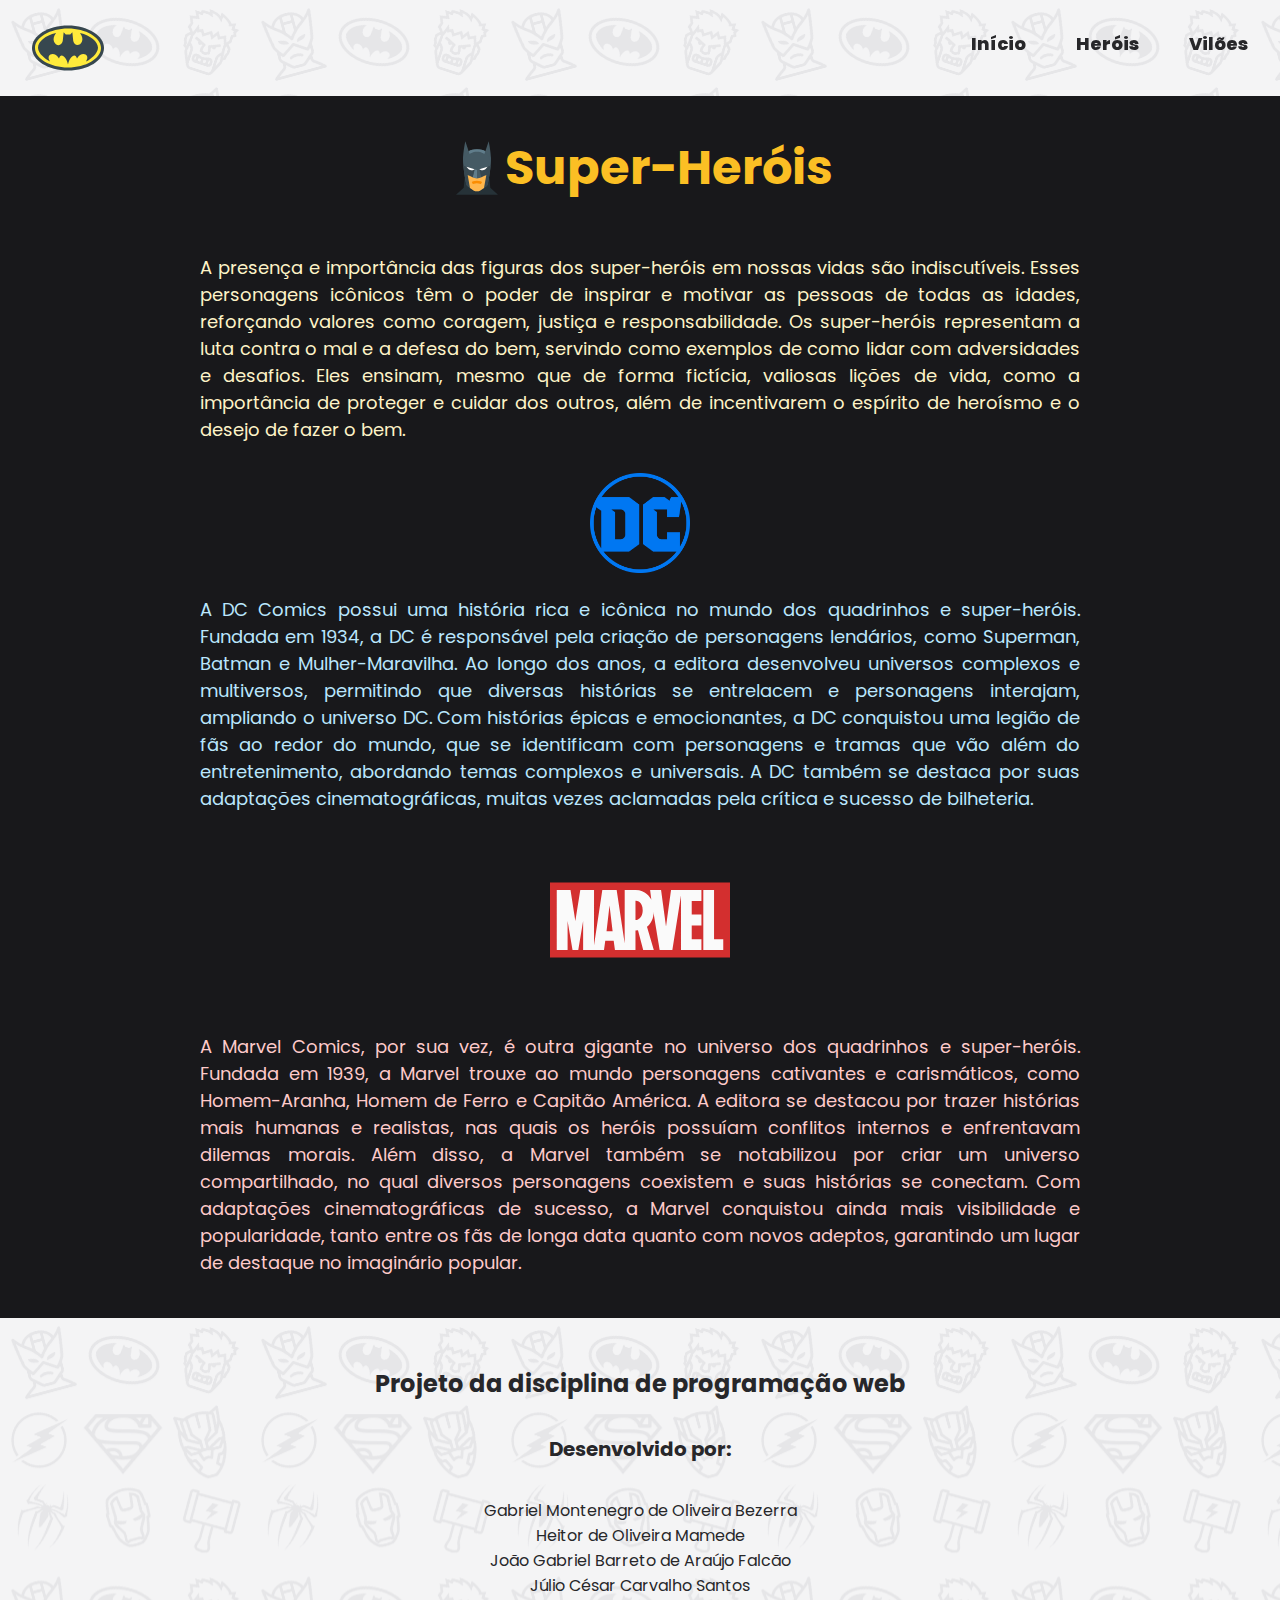
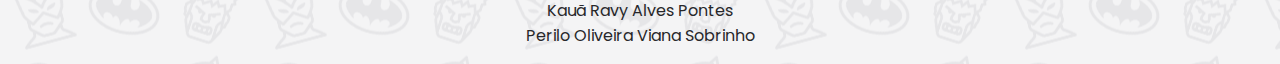
<file: pages/index.html>
<!DOCTYPE html>
<html lang="pt-br">
  <head>
    <meta charset="UTF-8" />
    <meta name="viewport" content="width=device-width, initial-scale=1.0" />
    <title>Heroes Database</title>
    <link rel="stylesheet" href="../static/css/global.css" />
    <link rel="stylesheet" href="../static/css/home.css" />

    <link rel="preconnect" href="https://fonts.googleapis.com" />
    <link rel="preconnect" href="https://fonts.gstatic.com" crossorigin />
    <link
      href="https://fonts.googleapis.com/css2?family=Poppins:wght@100;300;400;500;600;700;800;900&display=swap"
      rel="stylesheet"
    />
  </head>
  <body>
    <header class="header">
      <nav>
        <img src="../static/images/batman-icon.svg" alt="Ícone do Batman" />
        <ul>
          <li><a href="index.html#top">Início</a></li>
          <li><a href="heroes.php#top">Heróis</a></li>
          <li><a href="villains.php#top">Vilões</a></li>
        </ul>
      </nav>
    </header>
    <main class="main" id="top">
      <section>
        <div class="superhero">
          <img
            src="../static/images/batman-face-icon.svg"
            alt="Imagem do Batman"
          />
          <h1>Super-Heróis</h1>
        </div>
        <p>
          A presença e importância das figuras dos super-heróis em nossas vidas
          são indiscutíveis. Esses personagens icônicos têm o poder de inspirar
          e motivar as pessoas de todas as idades, reforçando valores como
          coragem, justiça e responsabilidade. Os super-heróis representam a
          luta contra o mal e a defesa do bem, servindo como exemplos de como
          lidar com adversidades e desafios. Eles ensinam, mesmo que de forma
          fictícia, valiosas lições de vida, como a importância de proteger e
          cuidar dos outros, além de incentivarem o espírito de heroísmo e o
          desejo de fazer o bem.
        </p>
      </section>
      <section class="dc">
        <img src="../static/images/dc-logo.png" alt="Logo da DC Comics" />

        <p class="dc-p">
          A DC Comics possui uma história rica e icônica no mundo dos quadrinhos
          e super-heróis. Fundada em 1934, a DC é responsável pela criação de
          personagens lendários, como Superman, Batman e Mulher-Maravilha. Ao
          longo dos anos, a editora desenvolveu universos complexos e
          multiversos, permitindo que diversas histórias se entrelacem e
          personagens interajam, ampliando o universo DC. Com histórias épicas e
          emocionantes, a DC conquistou uma legião de fãs ao redor do mundo, que
          se identificam com personagens e tramas que vão além do
          entretenimento, abordando temas complexos e universais. A DC também se
          destaca por suas adaptações cinematográficas, muitas vezes aclamadas
          pela crítica e sucesso de bilheteria.
        </p>
      </section>
      <section class="marvel">
        <img src="../static/images/marvel-logo.svg" alt="Logo da Marvel" />

        <p class="marvel-p">
          A Marvel Comics, por sua vez, é outra gigante no universo dos
          quadrinhos e super-heróis. Fundada em 1939, a Marvel trouxe ao mundo
          personagens cativantes e carismáticos, como Homem-Aranha, Homem de
          Ferro e Capitão América. A editora se destacou por trazer histórias
          mais humanas e realistas, nas quais os heróis possuíam conflitos
          internos e enfrentavam dilemas morais. Além disso, a Marvel também se
          notabilizou por criar um universo compartilhado, no qual diversos
          personagens coexistem e suas histórias se conectam. Com adaptações
          cinematográficas de sucesso, a Marvel conquistou ainda mais
          visibilidade e popularidade, tanto entre os fãs de longa data quanto
          com novos adeptos, garantindo um lugar de destaque no imaginário
          popular.
        </p>
      </section>
    </main>
    <footer class="footer">
      <section>
        <h4>Projeto da disciplina de programação web</h4>
        <h5>Desenvolvido por:</h5>
        <ul>
          <li>Gabriel Montenegro de Oliveira Bezerra</li>
          <li>Heitor de Oliveira Mamede</li>
          <li>João Gabriel Barreto de Araújo Falcão</li>
          <li>Júlio César Carvalho Santos</li>
          <li>Kauã Ravy Alves Pontes</li>
          <li>Perilo Oliveira Viana Sobrinho</li>
        </ul>
      </section>
    </footer>
  </body>
</html>
</file>
<file: static/css/global.css>
:root {
  --bg-color: #18181b;
  --text-color: #fef3c7;
  --dark-text-color: #27272a;
  --tittle-color: #fbbf24;
  --header-bg-color: #e4e4e7;
  --modal-bg-color: #52525b;
  font-size: 62.5%;
}

html {
  scroll-behavior: smooth;
}

body {
  background-color: var(--bg-color);
  font-family: "Poppins", sans-serif;
  color: var(--text-color);
  margin: 0;
}

.header {
  position: fixed;
  width: 100%;
  background-image: url(../images/header-pattern.png);
}

.header nav {
  color: var(--dark-text-color);
  font-weight: 800;
  font-size: 1.8rem;
  padding: 1.2rem;
  display: flex;
  flex-direction: row;
  justify-content: space-between;
}

.header nav img {
  margin-left: 2rem;
  width: 72px;
  transition: transform 0.6s ease-in;
}

.header nav img:hover {
  transform: scale(1.1) rotate(360deg);
}

.header nav ul {
  display: flex;
  flex-direction: row;
  list-style: none;
  gap: 5rem;
  justify-content: end;
  margin-right: 2rem;
}

.header a {
  text-decoration: none;
  color: var(--dark-text-color);
}

.header a:visited {
  text-decoration: none;
  color: var(--dark-text-color);
}

.footer {
  display: flex;
  flex-direction: column;
  justify-content: space-around;
  align-items: center;
  margin-top: 2.4rem;
  background-image: url(../images/header-pattern.png);
  color: var(--dark-text-color);
  padding: 1.6rem;
  font-size: 2.4rem;
  text-align: center;
}

.footer ul {
  list-style: none;
  margin: 0;
  padding: 0;
}

.footer h4 {
  font-size: 2.4rem;
}

.footer h3 {
  font-size: 1.8rem;
}

.footer li {
  font-size: 1.6rem;
}

.card {
  margin: 1rem;
  border: solid 0.5rem var(--tittle-color);
  border-radius: 1rem;
  width: 70rem;
  height: 75rem;
}

.card p {
  border: solid 0.2rem var(--text-color);
  border-radius: 1rem;
  padding: 1rem;
  width: 70%;
}

.card-create {
  background-color: var(--modal-bg-color);
  display: flex;
  transition: border 0.3s ease;
}

.card-create button {
  color: var(--text-color);
  font-family: "Poppins";
  font-weight: 700;
  font-size: 3.2rem;

  height: 100%;
  transition: color 0.3s ease;
}

.card-create button:hover {
  color: var(--dark-text-color);
}

.card-create:hover {
  border: solid 0.5rem var(--dark-text-color);
}

.sizeFull {
  height: 100%;
  width: 100%;
  transition: background-color 0.3s ease;
  border-radius: 1rem;
}

.sizeFull:hover {
  background-color: var(--header-bg-color);
}

.content-data {
  height: 69rem;
}

.main p::-webkit-scrollbar {
  width: 1rem;
}

.main p::-webkit-scrollbar-thumb {
  background-color: var(--tittle-color);
  border-radius: 0.4rem;
}

::-webkit-scrollbar {
  width: 0.5rem;
}

::-webkit-scrollbar-thumb {
  background-color: var(--tittle-color);
  border-radius: 0.4rem;
}

@media (max-width: 1366px) {
  .card {
    width: 50rem;
    height: 75rem;
    margin: 1rem;
  }
}
</file>
<file: static/css/home.css>
:root {
  --bg-color: #18181b;
  --text-color: #fef3c7;
  --dark-text-color: #27272a;
  --tittle-color: #fbbf24;
  --header-bg-color: #e4e4e7;
  --dc-color: #60a5fa;
  --dc-p-color: #bae6fd;
  --marvel-color: #b91c1c;
  --marvel-p-color: #fecaca;
  font-size: 62.5%;
}

.main {
  display: flex;
  justify-content: space-around;
  flex-direction: column;
  text-align: center;
  margin: 0 20rem;
  padding-top: 10rem;
}

.main h1 {
  font-size: 4.8rem;
  color: var(--tittle-color);
}

.main p {
  font-size: 1.8rem;
  text-align: justify;
}

.superhero {
  display: flex;
  flex-direction: row;
  justify-content: center;
}

.superhero img {
  width: 5.6rem;
  object-fit: contain;
}

.dc {
  margin-top: 1.2rem;
}
.dc img {
  width: 10rem;
  object-fit: contain;
}
.dc h1 {
  color: var(--dc-color);
}

.dc-p {
  color: var(--dc-p-color);
}

.marvel {
  align-items: center;
}

.marvel img {
  width: 18rem;
  object-fit: contain;
}

.marvel h1 {
  color: var(--marvel-color);
}

.marvel-p {
  color: var(--marvel-p-color);
}
</file>
